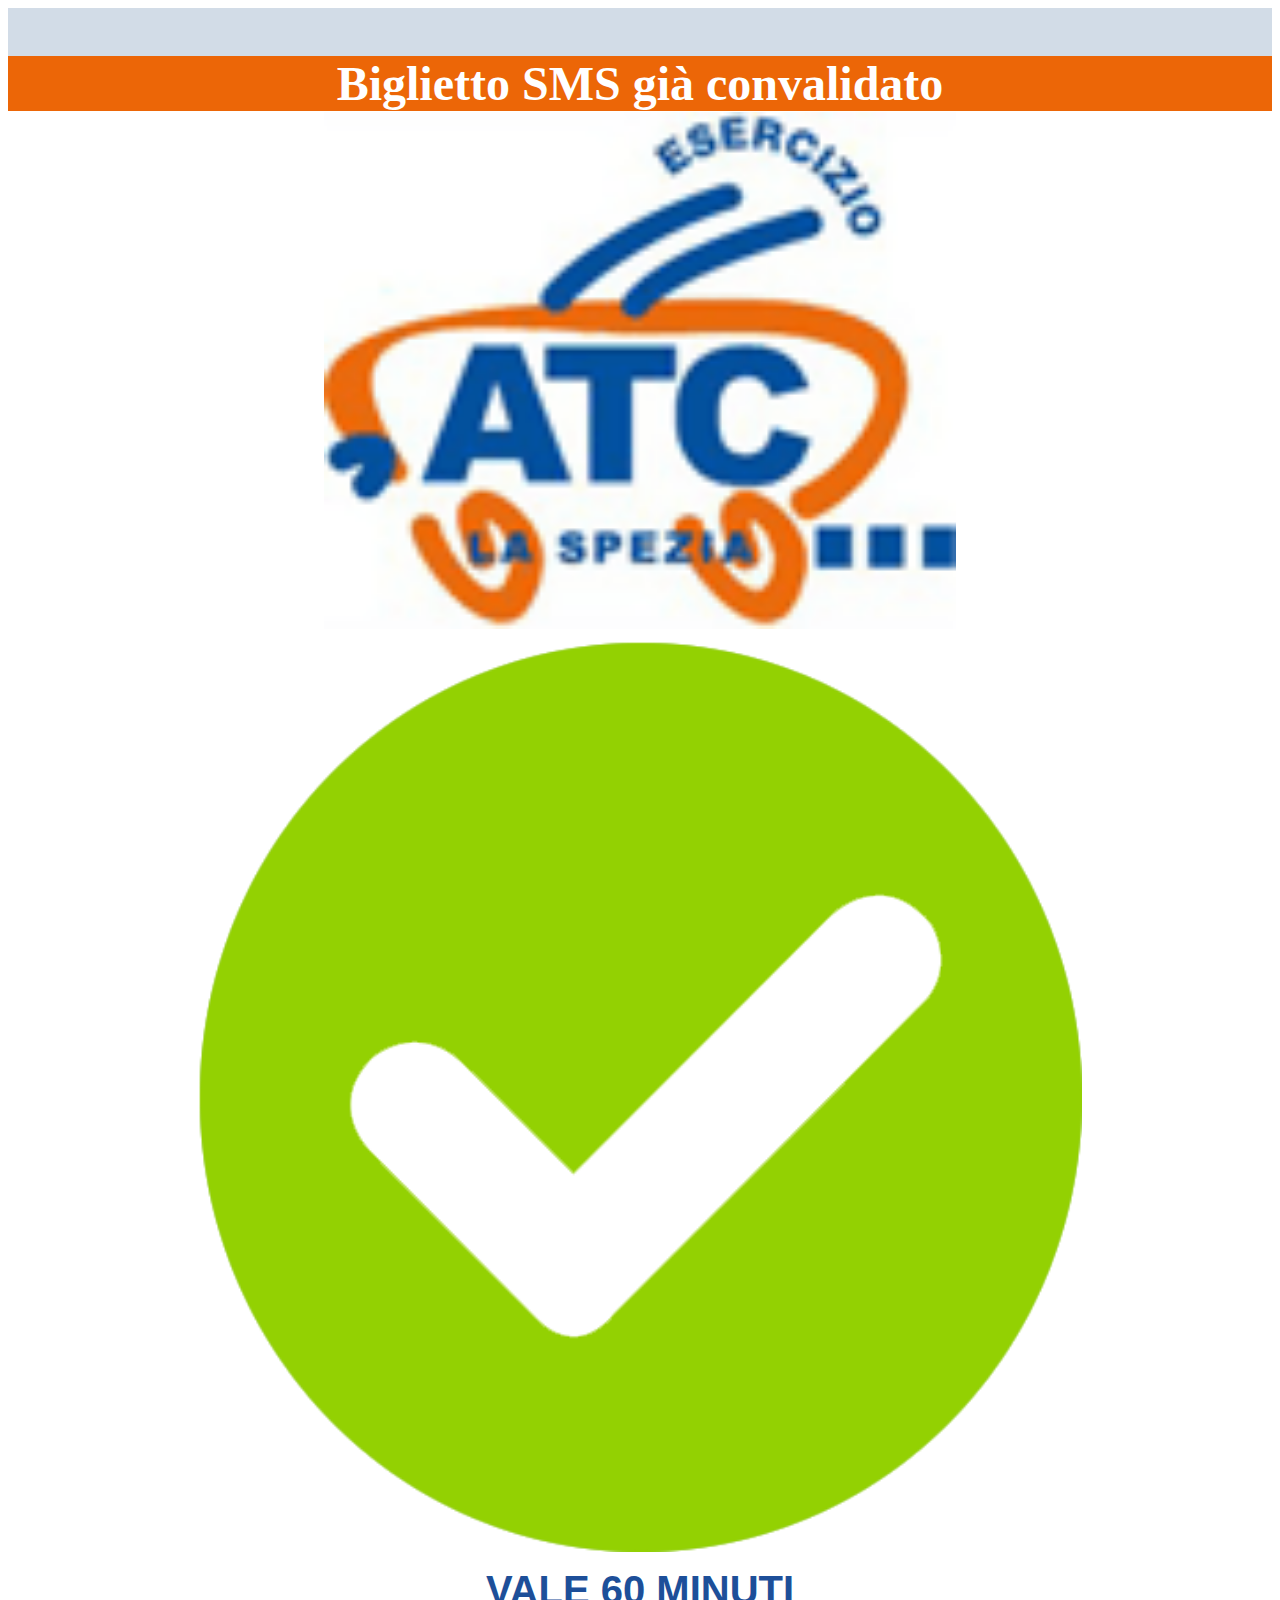
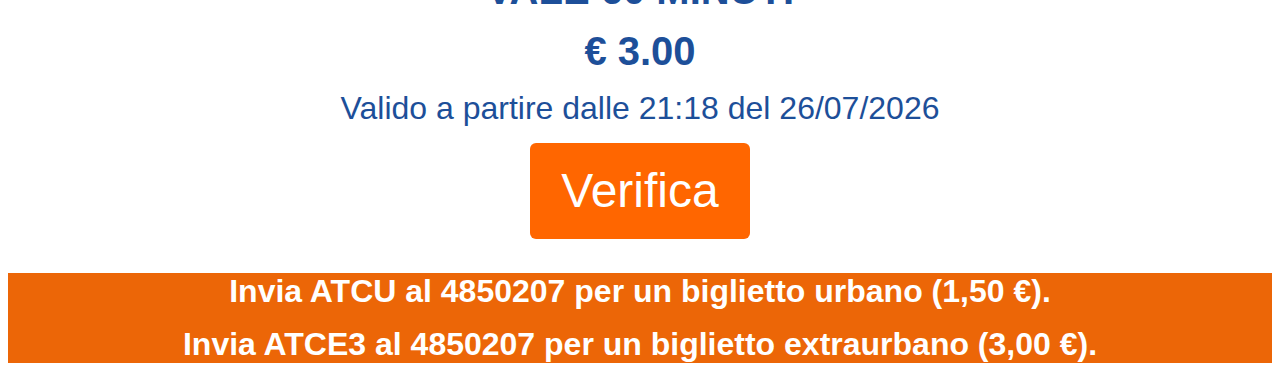
<file: index.html>
<!doctype html>
<html lang="it">
<head>
  <meta charset="utf-8" />
  <title>Biglietto SMS già convalidato</title> <!-- Displayed on top of the page-->
  <link rel="stylesheet" href="index.d2255cbd.css" /> <!-- This is the ATC original css file-->
  <style>
    body { display: none; }

    #verify {
      display: flex;
      justify-content: center;
      align-items: center;
      margin: 1rem auto;
      padding: 0 3rem;
      height: 6rem;
      font-size: 3rem;
      font-weight: 400;
      color: white;
      background-color: #ff6600;
      border: none;
      border-radius: 6px;
      cursor: pointer;
      max-width: 220px;
      text-align: center;
      transition: background-color 0.3s ease;
      font-family: Arial Black, Arial, sans-serif;
    }
    #verify:hover {
      background-color: #e65c00;
    }

    @keyframes growIn {
      0% {
        transform: scale(0);
        opacity: 0;
      }
      100% {
        transform: scale(1);
        opacity: 1;
      }
    }
    .grow-animate {
      animation: growIn 3.6s ease forwards;
    }
  </style>
</head>
<body>
  <div class="ticket">
    <div class="col-12 my-head"></div>
    <div class="col-12 convalida">Biglietto SMS già convalidato</div>

    <div class="col-12 logo padded">
      <img alt="logo" class="half-width" src="atc_logo.b59f9f42.gif" />
    </div>

    <div id="ver-ok" class="col-12 logo padded text-center" style="display: flex; flex-direction: column; align-items: center">
      <img id="ok-img" alt="ok" class="ok padded" src="ok.bc1fbd98.png" style="max-width: 100%; height: auto" />
      <img id="check-img" alt="check" class="ok padded" src="Spinneratc.gif" style="max-width: 100%; height: auto; display: none" />

      <div style="color: #1d4f99; font-family: Arial, sans-serif; font-weight: 700; font-size: 2.5rem; margin-top: 1rem;">
        VALE 60 MINUTI <!-- All tickets last 60 minutes-->
      </div>
      <div style="color: #1d4f99; font-family: Arial, sans-serif; font-weight: 700; font-size: 2.5rem; margin-top: 1rem;">
        € 3.00 <!-- This ticket can be used for 10-15 km-->
      </div>
      <div id="valid-from-text" style="color: #1d4f99; font-family: 'Arial', sans-serif; font-weight: 200; font-size: 2rem; margin-top: 1rem;">
        Valido a partire dalle "" del ""
      </div>

      <button id="verify" type="button">Verifica</button>
    </div>
  </div>

  <div class="col-10 offset-1 upsell">
    <div style="color: #ffffff; font-family: Arial Black, Arial, sans-serif; font-weight: 600; font-size: 2rem; margin-top: 1rem;">
      Invia ATCU al 4850207 per un biglietto urbano (1,50 €).
    </div>
    <div style="color: #ffffff; font-family: Arial Black, Arial, sans-serif; font-weight: 600; font-size: 2rem; margin-top: 1rem;">
      Invia ATCE3 al 4850207 per un biglietto extraurbano (3,00 €).
    </div>
  </div>

  <script>
    // Current time -15 minutes for realism
    const now = new Date();
    now.setMinutes(now.getMinutes() - 15);
    //Current date
    const hours = now.getHours().toString().padStart(2, '0');
    const minutes = now.getMinutes().toString().padStart(2, '0');
    const day = now.getDate().toString().padStart(2, '0');
    const month = (now.getMonth() + 1).toString().padStart(2, '0');
    const year = now.getFullYear();

    const formattedTime = `${hours}:${minutes}`;
    const formattedDate = `${day}/${month}/${year}`;

    document.getElementById("valid-from-text").textContent =
      `Valido a partire dalle ${formattedTime} del ${formattedDate}`;

    document.body.style.display = "block";

    // Button animation
    const verifyBtn = document.getElementById("verify");
    const okImg = document.getElementById("ok-img");
    const checkImg = document.getElementById("check-img");

    verifyBtn.addEventListener("click", () => {
      okImg.classList.remove("grow-animate");
      checkImg.classList.remove("grow-animate");

      okImg.style.display = "none";
      checkImg.style.display = "block";
      void checkImg.offsetWidth;
      checkImg.classList.add("grow-animate");

      setTimeout(() => {
        checkImg.style.display = "none";
        okImg.style.display = "block";
        void okImg.offsetWidth;
        okImg.classList.add("grow-animate");
      }, 3600);
    });
  </script>
</body>
</html>
</file>
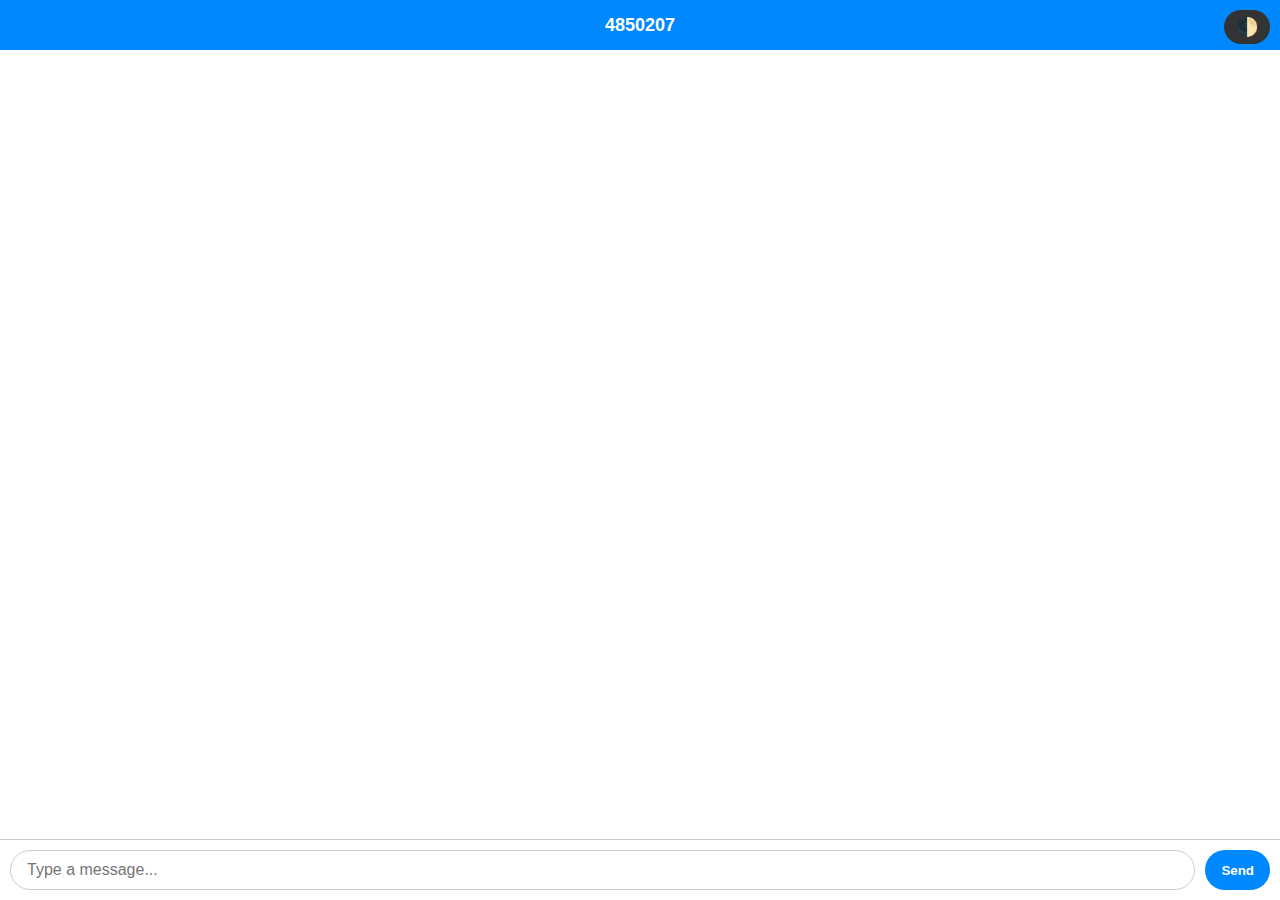
<file: messaging.html>
<!DOCTYPE html>
<html lang="en">
<head>
  <meta charset="UTF-8" />
  <meta name="viewport" content="width=device-width, initial-scale=1.0"/>
  <title>Samsung Chat Mock</title>
  <style>
    :root {
      --bg-light: #e5e5ea;
      --bg-dark: #121212;
      --sent-light: #cfe9ff;
      --sent-dark: #1e88e5;
      --received-light: #ffffff;
      --received-dark: #2c2c2c;
      --text-light: #000;
      --text-dark: #fff;
    }

    body, html {
      margin: 0;
      padding: 0;
      height: 100%;
      font-family: "Segoe UI", Roboto, sans-serif;
    }

    .chat-container {
      display: flex;
      flex-direction: column;
      height: 100vh;
      transition: background-color 0.3s;
    }

    .chat-header {
      display: flex;
      align-items: center;
      justify-content: center;
      height: 50px;
      background-color: #0088ff;
      color: white;
      font-weight: bold;
      font-size: 18px;
      position: sticky;
      top: 0;
      z-index: 10;
    }

    .messages {
      flex: 1;
      padding: 10px;
      overflow-y: auto;
      display: flex;
      flex-direction: column;
    }

    .message {
      padding: 12px 16px;
      margin: 6px 0;
      border-radius: 20px;
      max-width: 75%;
      word-wrap: break-word;
      position: relative;
    }

    .sent {
      align-self: flex-end;
      border-bottom-right-radius: 5px;
    }

    .received {
      align-self: flex-start;
      border-bottom-left-radius: 5px;
    }

    .timestamp {
      font-size: 10px;
      text-align: right;
      color: gray;
      margin-top: 4px;
    }

    .input-container {
      display: flex;
      padding: 10px;
      border-top: 1px solid #ccc;
    }

    input[type="text"] {
      flex: 1;
      padding: 10px 16px;
      border-radius: 25px;
      border: 1px solid #ccc;
      font-size: 16px;
      outline: none;
    }

    button {
      margin-left: 10px;
      padding: 10px 16px;
      border-radius: 25px;
      background-color: #0088ff;
      color: white;
      border: none;
      font-weight: bold;
      cursor: pointer;
    }

    .typing-indicator {
      display: flex;
      align-items: center;
      gap: 4px;
    }

    .dot {
      height: 8px;
      width: 8px;
      background-color: gray;
      border-radius: 50%;
      animation: blink 1.4s infinite ease-in-out both;
    }

    .dot:nth-child(2) {
      animation-delay: 0.2s;
    }

    .dot:nth-child(3) {
      animation-delay: 0.4s;
    }

    @keyframes blink {
      0%, 80%, 100% { opacity: 0; }
      40% { opacity: 1; }
    }

    .dark {
      background-color: var(--bg-dark);
      color: var(--text-dark);
    }

    .dark .chat-header {
      background-color: #222;
    }

    .dark .input-container {
      background-color: #1e1e1e;
      border-top: 1px solid #333;
    }

    .dark input {
      background-color: #2b2b2b;
      color: var(--text-dark);
      border-color: #444;
    }

    .dark .sent {
      background-color: var(--sent-dark);
      color: var(--text-dark);
    }

    .dark .received {
      background-color: var(--received-dark);
      color: var(--text-dark);
    }

    .light .sent {
      background-color: var(--sent-light);
      color: var(--text-light);
    }

    .light .received {
      background-color: var(--received-light);
      color: var(--text-light);
    }

    .message[contenteditable="true"] {
      outline: 1px dashed #888;
      background-color: #fff59d;
    }

    .toggle {
      position: fixed;
      top: 10px;
      right: 10px;
      background-color: #333;
      color: white;
      border: none;
      font-size: 18px;
      padding: 6px 12px;
      border-radius: 20px;
      cursor: pointer;
      z-index: 1000;
    }

    a {
      color: #0088ff;
      text-decoration: underline;
      word-break: break-word;
    }
  </style>
</head>
<body class="light">
  <button class="toggle" onclick="toggleDarkMode()">🌓</button>

  <div class="chat-container" id="chatContainer">
    <div class="chat-header">4850207</div>
    <div class="messages" id="chatBox"></div>
    <div class="input-container">
      <input type="text" id="userInput" placeholder="Type a message..." />
      <button onclick="sendMessage()">Send</button>
    </div>
  </div>

  <script>
    const chatBox = document.getElementById('chatBox');
    const input = document.getElementById('userInput');
    const body = document.body;

    function getTimestamp() {
      const now = new Date();
      return now.toLocaleTimeString([], { hour: '2-digit', minute: '2-digit' });
    }

    function linkify(text) {
      const urlPattern = /(https?:\/\/[^\s]+)/g;
      return text.replace(urlPattern, '<a href="$1" target="_blank">$1</a>');
    }

    function createMessage(text, type) {
      const msg = document.createElement('div');
      msg.className = `message ${type}`;
      msg.setAttribute('contenteditable', 'false');

      const msgText = document.createElement('div');
      msgText.innerHTML = linkify(text);
      msg.appendChild(msgText);

      const time = document.createElement('div');
      time.className = 'timestamp';
      time.textContent = getTimestamp();
      msg.appendChild(time);

      msg.addEventListener('dblclick', () => {
        msg.setAttribute('contenteditable', msg.getAttribute('contenteditable') === 'true' ? 'false' : 'true');
        msg.focus();
      });

      chatBox.appendChild(msg);
      chatBox.scrollTop = chatBox.scrollHeight;
    }

    function showTypingIndicator() {
      const typing = document.createElement('div');
      typing.className = 'message received';
      typing.id = 'typing-indicator';

      const dots = document.createElement('div');
      dots.className = 'typing-indicator';

      for (let i = 0; i < 3; i++) {
        const dot = document.createElement('div');
        dot.className = 'dot';
        dots.appendChild(dot);
      }

      typing.appendChild(dots);
      chatBox.appendChild(typing);
      chatBox.scrollTop = chatBox.scrollHeight;
    }

    function removeTypingIndicator() {
      const typing = document.getElementById('typing-indicator');
      if (typing) chatBox.removeChild(typing);
    }

    function sendMessage() {
      const text = input.value.trim();
      if (!text) return;

      createMessage(text, 'sent');

      if (text.toLowerCase() === 'atce3') {
        showTypingIndicator();
        setTimeout(() => {
          removeTypingIndicator();

          // ⏰ Subtract 15 minutes from current time
          const now = new Date();
          now.setMinutes(now.getMinutes() - 15);

          const hours = now.getHours().toString().padStart(2, '0');
          const minutes = now.getMinutes().toString().padStart(2, '0');
          const day = now.getDate().toString().padStart(2, '0');
          const month = (now.getMonth() + 1).toString().padStart(2, '0');
          const year = now.getFullYear();

          const ticketTime = `Emesso alle ${hours}:${minutes} del ${day}/${month}/${year}.`;

          const message = `Biglietto 3,00 Eur cod.01-05\n${ticketTime}\nValido per 60 min. Visualizza il biglietto cliccando qui: https://atc.ticketingpass.it/?ticketId=03e8329d-d51d-4910-85f0-4b70997fe767.\nCV: (61)58Y21970704D3652-9 ATC ESERCIZIO SpA PI 0122_2260_117.\nInfo su voda.it/mobileticketing`;

          createMessage(message, 'received');
        }, 1500);
      }

      input.value = '';
    }

    input.addEventListener('keypress', (e) => {
      if (e.key === 'Enter') sendMessage();
    });

    function toggleDarkMode() {
      body.classList.toggle('dark');
      body.classList.toggle('light');
    }

    document.addEventListener('click', function (e) {
      const target = e.target;
      if (target.tagName === 'A' && target.href.includes('atc.ticketingpass.it')) {
        e.preventDefault();
        window.open('https://conordop.github.io/fake-atc-ticket/', '_blank');
      }
    });
  </script>
</body>
</html>
</file>
<file: index.d2255cbd.css>
.ticket{background-color:#fff}.my-head{background-color:#d2dce7;height:min(3rem,5.5vw)}.convalida{font-size:min(3rem,5vw)}.convalida,.upsell{background-color:#ec6607;color:#fff;font-weight:700;text-align:center}.upsell{font-size:min(3em,3.3vw);margin-top:18px}.upsell p{margin-bottom:.2rem}.btn-mom{background-color:#ec6607!important;border-color:#c55506!important;color:#fff;font-size:min(3.5rem,6.5vw)}.ok{width:70%}.logo{font-weight:700}.duration,.logo{color:#1a4f99;font-size:min(2.5rem,4vw);text-align:center}.duration{font-weight:400}.logo-img{width:30%}.center{text-align:center}.box{background-color:#ec6607;border-radius:2em;font-size:min(.7rem,.7vw);font-weight:700;margin-top:1em;text-align:justify}.half-width{width:50%}.row{padding:0 2%}.padded{padding-top:1px}.legals{color:#858181;font-size:12px}.no-pad{padding-left:0!important;padding-right:0!important}.qr-img{width:100%}.qr-no-pad{padding-right:0!important}.qr{text-align:left}.pnr{color:#000;padding-top:10px}.foot,.pnr{font-size:12px;font-weight:700}.foot{background-color:#ff8b65;color:#fff}#error,#ticket,#ticket-id,#ver-ko,#ver-ok,#verify-button{display:none}#ticket-id{color:#000}
</file>
